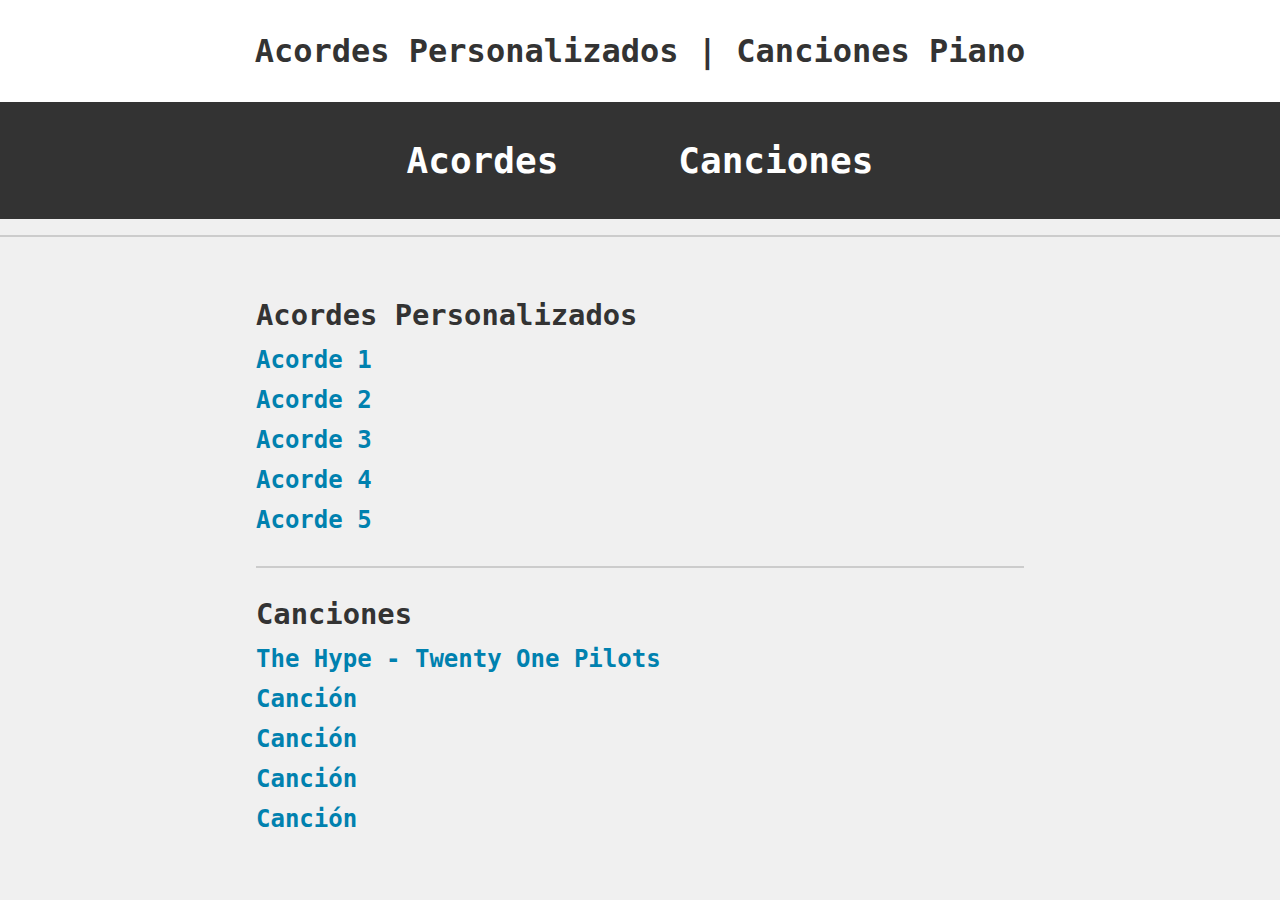
<file: index.html>
<!DOCTYPE html>
<html lang="es">
<head>
  <meta charset="UTF-8" />
  <title>Mis Acordes - Piano</title>
  <link rel="stylesheet" href="styles.css" />
</head>

<body>

    <header>
        <h1>Acordes Personalizados | Canciones Piano</h1>
    </header>

    <nav>
        <ul>
            <li><a href="#acordes">Acordes</a></li>
            <li><a href="#canciones">Canciones</a></li>
        </ul>
    </nav>
    
    <hr>

    <main>
        <section>
            <p id="acordes">Acordes Personalizados</p>
            <ul>
                <li><a href="acordes/acorde1.html">Acorde 1</a></li>
                <li><a href="acordes/acorde2.html">Acorde 2</a></li>
                <li><a href="acordes/acorde3.html">Acorde 3</a></li>
                <li><a href="acordes/acorde4.html">Acorde 4</a></li>
                <li><a href="acordes/acorde5.html">Acorde 5</a></li>
            </ul>
        </section>

        <hr>

        <section>
            <p id="canciones">Canciones</p>
            <ul>
                <li><a href="canciones/The_Hype.html">The Hype - Twenty One Pilots</a></li>
                <li><a href="canciones/.html">Canción</a></li>
                <li><a href="canciones/.html">Canción</a></li>
                <li><a href="canciones/.html">Canción</a></li>
                <li><a href="canciones/.html">Canción</a></li>
            </ul>
        </section>
    </main>

</body>
</html>
</file>
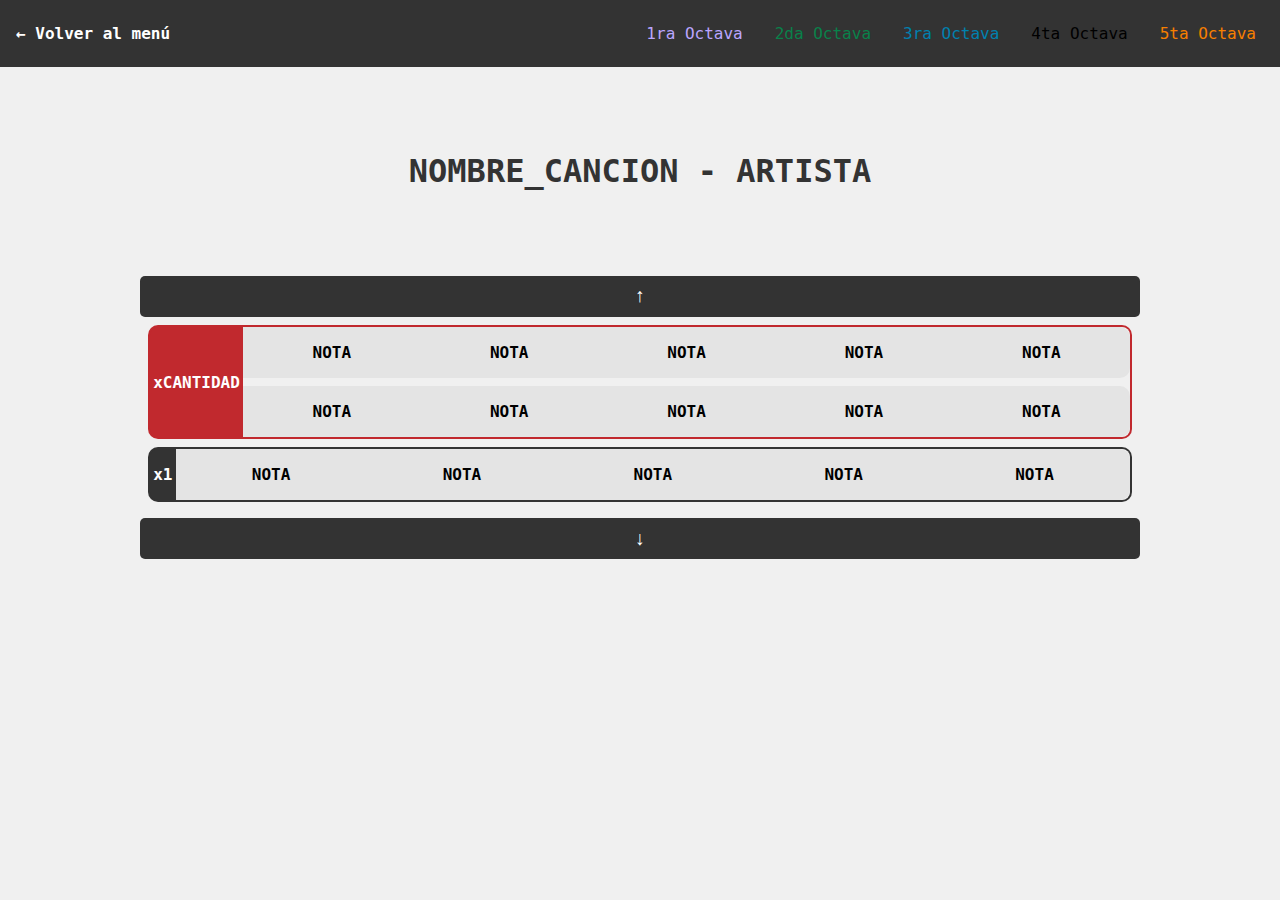
<file: canciones/default.html>
<!DOCTYPE html>
<html lang="es">

<head>
  <meta charset="UTF-8" />
  <meta name="viewport" content="width=device-width, initial-scale=1.0">
  <title>NOMBRE_CANCION</title>
  <link rel="stylesheet" href="canciones.css"/>
</head>

<body>

  <header>
    <nav>
      <a href="../index.html">← Volver al menú</a>
      <div class="header-octavas">
        <p class="oct1">1ra Octava</p>
        <p class="oct2">2da Octava</p>
        <p class="oct3">3ra Octava</p>
        <p class="oct4">4ta Octava</p>
        <p class="oct5">5ta Octava</p>
      </div>
    </nav>

    <h1>NOMBRE_CANCION - ARTISTA</h1>

  </header>

  <main>

    <input type="button" class="btn-subir" value="↑" onclick="window.scrollBy({ top: -100, behavior: 'smooth' })" />

    <div class="content-notas">

      <section class="repetir">
        <p class="repeticion">xCANTIDAD</p>
        <div class="contenedor-repeticion">

          <article>
            <p class="octX">NOTA</p>
            <p class="octX">NOTA</p>
            <p class="octX">NOTA</p>
            <p class="octX">NOTA</p>
            <p class="octX">NOTA</p>
          </article>

          <article>
            <p class="octX">NOTA</p>
            <p class="octX">NOTA</p>
            <p class="octX">NOTA</p>
            <p class="octX">NOTA</p>
            <p class="octX">NOTA</p>
          </article>

        </div>
      </section>

      <section class="sin-repetir">
        <p class="repeticion">x1</p>
        <div class="contenedor-sin-repeticion">
          <article>
            <p class="octX">NOTA</p>
            <p class="octX">NOTA</p>
            <p class="octX">NOTA</p>
            <p class="octX">NOTA</p>
            <p class="octX">NOTA</p>
          </article>
        </div>
      </section>

      

    </div>

    <input type="button" class="btn-bajar" value="↓" onclick="window.scrollBy({top: 100, behavior: 'smooth'})" />

  </main>
  
  <script src="canciones.js" defer></script>

</body>
</html>
</file>
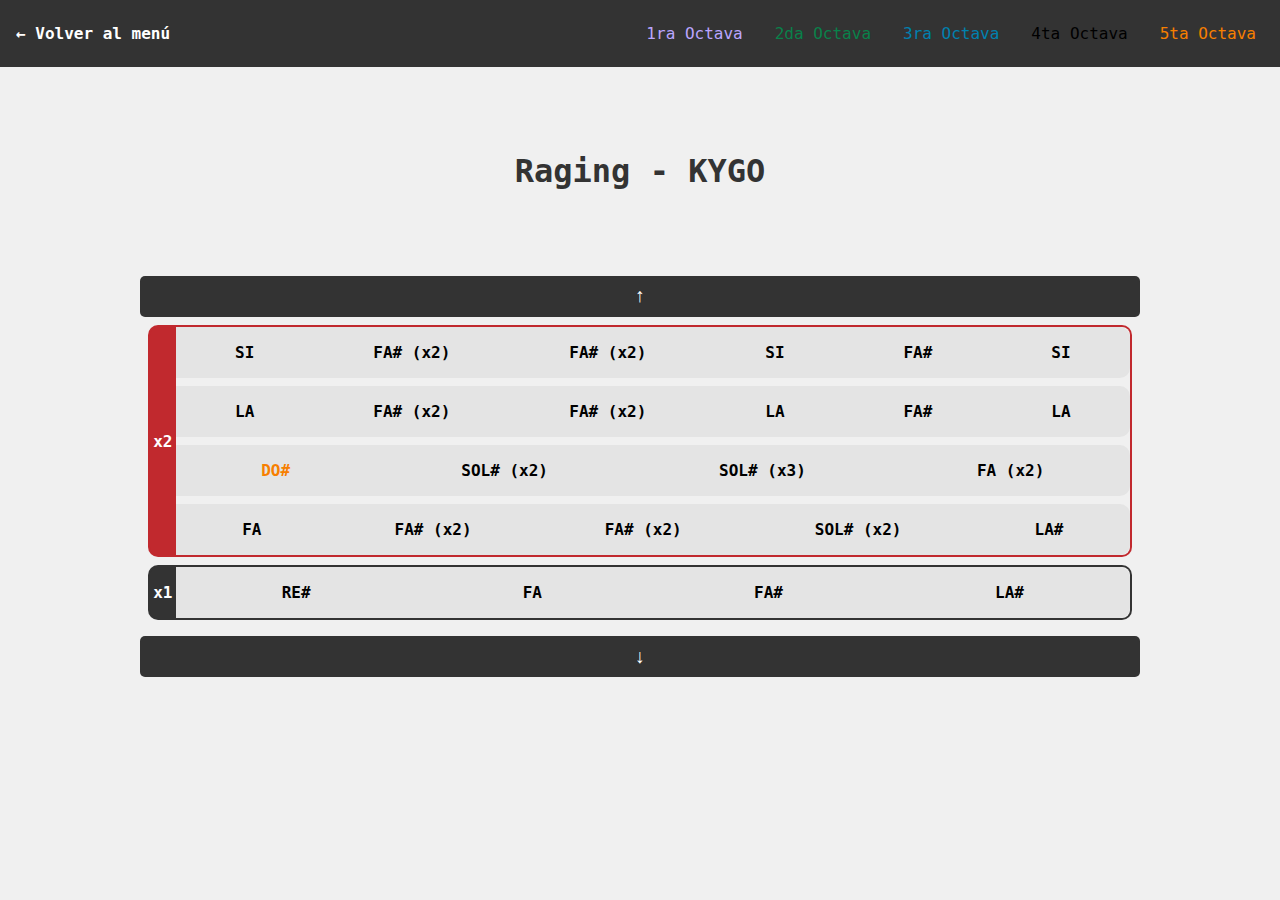
<file: canciones/Raging.html>
<!DOCTYPE html>
<html lang="es">

<head>
  <meta charset="UTF-8" />
  <meta name="viewport" content="width=device-width, initial-scale=1.0">
  <title>Raging Piano</title>
  <link rel="stylesheet" href="canciones.css"/>
</head>

<body>

  <header>
    <nav>
      <a href="../index.html">← Volver al menú</a>
      <div class="header-octavas">
        <p class="oct1">1ra Octava</p>
        <p class="oct2">2da Octava</p>
        <p class="oct3">3ra Octava</p>
        <p class="oct4">4ta Octava</p>
        <p class="oct5">5ta Octava</p>
      </div>
    </nav>

    <h1>Raging - KYGO</h1>

  </header>

  <main>

    <input type="button" class="btn-subir" value="↑" onclick="window.scrollBy({ top: -100, behavior: 'smooth' })" />

    <div class="content-notas">

      <section class="repetir">
        <p class="repeticion">x2</p>
        <div class="contenedor-repeticion">

          <article>
            <p class="oct4">SI</p>
            <p class="oct4">FA# (x2)</p>
            <p class="oct4">FA# (x2)</p>
            <p class="oct4">SI</p>
            <p class="oct4">FA#</p>
            <p class="oct4">SI</p>
          </article>

          <article>
            <p class="oct4">LA</p>
            <p class="oct4">FA# (x2)</p>
            <p class="oct4">FA# (x2)</p>
            <p class="oct4">LA</p>
            <p class="oct4">FA#</p>
            <p class="oct4">LA</p>
          </article>

          <article>
            <p class="oct5">DO#</p>
            <p class="oct4">SOL# (x2)</p>
            <p class="oct4">SOL# (x3)</p>
            <p class="oct4">FA (x2)</p>
          </article>

          <article>
            <p class="oct4">FA</p>
            <p class="oct4">FA# (x2)</p>
            <p class="oct4">FA# (x2)</p>
            <p class="oct4">SOL# (x2)</p>
            <p class="oct4">LA#</p>
          </article>

        </div>
      </section>

      <section class="sin-repetir">
        <p class="repeticion">x1</p>
        <div class="contenedor-sin-repeticion">
          <article>
            <p class="oct4">RE#</p>
            <p class="oct4">FA</p>
            <p class="oct4">FA#</p>
            <p class="oct4">LA#</p>
          </article>
        </div>
      </section>

      

    </div>

    <input type="button" class="btn-bajar" value="↓" onclick="window.scrollBy({top: 100, behavior: 'smooth'})" />

  </main>
  
  <script src="canciones.js" defer></script>

</body>
</html>
</file>
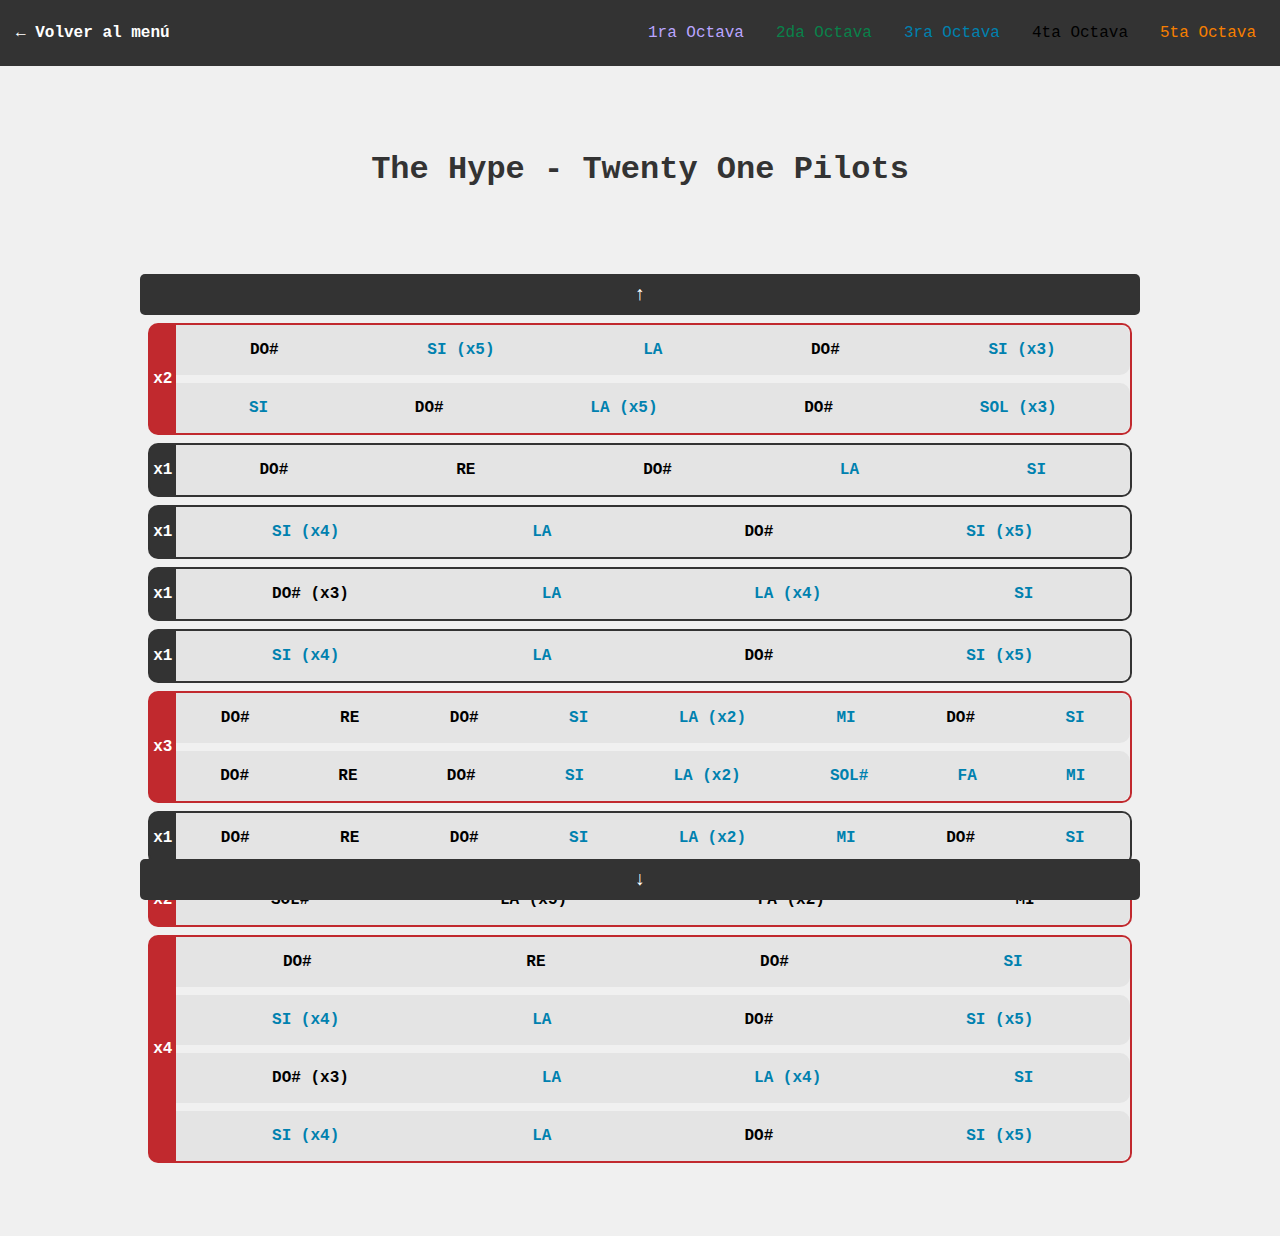
<file: canciones/The_Hype.html>
<!DOCTYPE html>
<html lang="es">
<head>
  <meta charset="UTF-8" />
  <meta name="viewport" content="width=device-width, initial-scale=1.0">
  <title>The Hype - Twenty One Pilots</title>
  <link rel="stylesheet" href="canciones.css"/>
</head>

<body>

  <header>
    <nav>
      <a href="../index.html">← Volver al menú</a>
      <div class="header-octavas">
        <p class="oct1">1ra Octava</p>
        <p class="oct2">2da Octava</p>
        <p class="oct3">3ra Octava</p>
        <p class="oct4">4ta Octava</p>
        <p class="oct5">5ta Octava</p>
      </div>
    </nav>

    <h1>The Hype - Twenty One Pilots</h1>

  </header>

  <main>

    <input type="button" class="btn-subir" value="↑" onclick="window.scrollBy({ top: -100, behavior: 'smooth' })" />

    <div class="content-notas">

      <section class="repetir">
        <p class="repeticion">x2</p>
        <div class="contenedor-repeticion">

          <article>
            <p class="oct4">DO#</p>
            <p class="oct3">SI (x5)</p>
            <p class="oct3">LA</p>
            <p class="oct4">DO#</p>
            <p class="oct3">SI (x3)</p>
          </article>

          <article>
            <p class="oct3">SI</p>
            <p class="oct4">DO#</p>
            <p class="oct3">LA (x5)</p>
            <p class="oct4">DO#</p>
            <p class="oct3">SOL (x3)</p>
          </article>

        </div>
      </section>

      <section class="sin-repetir">
        <p class="repeticion">x1</p>
        <div class="contenedor-sin-repeticion">
          <article>
            <p class="oct4">DO#</p>
            <p class="oct4">RE</p>
            <p class="oct4">DO#</p>
            <p class="oct3">LA</p>
            <p class="oct3">SI</p>
          </article>
        </div>
      </section>

      <section class="sin-repetir">
        <p class="repeticion">x1</p>
        <div class="contenedor-sin-repeticion">
          <article>
            <p class="oct3">SI (x4)</p>
            <p class="oct3">LA</p>
            <p class="oct4">DO#</p>
            <p class="oct3">SI (x5)</p>
          </article>
        </div>
      </section>
      
      <section class="sin-repetir">
        <p class="repeticion">x1</p>
        <div class="contenedor-sin-repeticion">
          <article>
            <p class="oct4">DO# (x3)</p>
            <p class="oct3">LA</p>
            <p class="oct3">LA (x4)</p>
            <p class="oct3">SI</p>
          </article>
        </div>
      </section>

      <section class="sin-repetir">
        <p class="repeticion">x1</p>
        <div class="contenedor-sin-repeticion">
          <article>
            <p class="oct3">SI (x4)</p>
            <p class="oct3">LA</p>
            <p class="oct4">DO#</p>
            <p class="oct3">SI (x5)</p>
          </article>
        </div>
      </section>
    
      <section class="repetir">
        <p class="repeticion">x3</p>
        <div class="contenedor-repeticion">

          <article>
            <p class="oct4">DO#</p>
            <p class="oct4">RE</p>
            <p class="oct4">DO#</p>
            <p class="oct3">SI</p>
            <p class="oct3">LA (x2)</p>
            <p class="oct3">MI</p>
            <p class="oct4">DO#</p>
            <p class="oct3">SI</p>
          </article>

          <article>
            <p class="oct4">DO#</p>
            <p class="oct4">RE</p>
            <p class="oct4">DO#</p>
            <p class="oct3">SI</p>
            <p class="oct3">LA (x2)</p>
            <p class="oct3">SOL#</p>
            <p class="oct3">FA</p>
            <p class="oct3">MI</p>
          </article>

        </div>
      </section>

      <section class="sin-repetir">
        <p class="repeticion">x1</p>
        <div class="contenedor-sin-repeticion">
          <article>
            <p class="oct4">DO#</p>
            <p class="oct4">RE</p>
            <p class="oct4">DO#</p>
            <p class="oct3">SI</p>
            <p class="oct3">LA (x2)</p>
            <p class="oct3">MI</p>
            <p class="oct4">DO#</p>
            <p class="oct3">SI</p>
          </article>
        </div>
      </section>

      <section class="repetir">
        <p class="repeticion">x2</p>
        <div class="contenedor-repeticion">

          <article>
            <p class="oct4">SOL#</p>
            <p class="oct4">LA (x5)</p>
            <p class="oct4">FA (x2)</p>
            <p class="oct4">MI</p>
          </article>

        </div>
      </section>

      <section class="repetir">
        <p class="repeticion">x4</p>
        <div class="contenedor-repeticion">

          <article>
            <p class="oct4">DO#</p>
            <p class="oct4">RE</p>
            <p class="oct4">DO#</p>
            <p class="oct3">SI</p>
          </article>

          <article>
            <p class="oct3">SI (x4)</p>
            <p class="oct3">LA</p>
            <p class="oct4">DO#</p>
            <p class="oct3">SI (x5)</p>
          </article>

          <article>
            <p class="oct4">DO# (x3)</p>
            <p class="oct3">LA</p>
            <p class="oct3">LA (x4)</p>
            <p class="oct3">SI</p>
          </article>

          <article>
            <p class="oct3">SI (x4)</p>
            <p class="oct3">LA</p>
            <p class="oct4">DO#</p>
            <p class="oct3">SI (x5)</p>
          </article>

        </div>
      </section>

    </div>

    <input type="button" class="btn-bajar" value="↓" onclick="window.scrollBy({top: 100, behavior: 'smooth'})" />

  </main>
  
  <script src="canciones.js" defer></script>

</body>
</html>
</file>
<file: styles.css>
/* Estilo base */
html {
    font-family: 'Roboto Mono', monospace;
    font-size: 16px;
    box-sizing: border-box;
    width: 100%;
    margin: 0 auto;
}

*, *::before, *::after {
    box-sizing: inherit;
}

body {
    margin: 0;
    background-color: #f0f0f0;
    color: #333;
}

header {
    text-align: center;
    padding: 2em 1em;
    background-color: #fff;
}

header h1 {
    font-size: 2em;
    margin: 0;
}

/* Navegación */
nav {
    background-color: #333;
    padding: 0.5em 1em;
}

nav ul {
    display: flex;
    flex-wrap: wrap;
    justify-content: center;
    list-style: none;
    padding: 0;
    margin: 0;
}

nav li {
    margin: 0.5em 1em;
    font-size: 1.5em;
}

nav a {
    text-decoration: none;
    color: white;
    font-weight: bold;
    padding: 0.5em 1em;
    display: inline-block;
    transition: all 0.3s ease;
    font-size: 1.5em;
}

nav a:hover {
    background-color: #555;
    border-radius: 5px;
}

/* Separadores */
hr {
    border: none;
    border-top: 2px solid #ccc;
    margin: 1em 0;
}

/* Contenido principal */
main {
    max-width: 800px;
    margin: 0 auto;
    padding: 1em;
}

main section {
    margin-bottom: 2em;
}

main p {
    font-weight: bold;
    font-size: 1.8em;
    margin-bottom: 0.5em;
}

/* Listas de enlaces */
main ul {
    list-style: none;
    padding-left: 0;
    margin: 0;
}

main li {
    margin-bottom: 0.5em;
    font-size: 1.5em;
}

main a {
    color: #0081AF;
    text-decoration: none;
    font-weight: bold;
    transition: color 0.3s;
}

main a:hover {
    color: #005a7a;
    text-decoration: underline;
}

/* Responsive */
@media (max-width: 768px) {
    nav ul {
        flex-direction: column;
        align-items: center;
    }

    nav li {
        margin: 0.3em 0;
    }

    main {
        padding: 1em 0.5em;
    }
}
</file>
<file: canciones/canciones.css>
html {
    font-family: 'Roboto Mono', monospace;
    /* background-color: black; */
    font-size: 16px;
    box-sizing: border-box;
    /* max-width: 1000px;
    margin: 0 auto; */
}

header h1{
    text-align: center;
    color: #333;
    padding: 2em 0;
}

body {
    margin: 0 auto;
    background-color: #f0f0f0;
}

main{
    max-width: 1000px;
    margin: 0 auto;
}
main p {
    font-weight: bold;
}

nav {
    padding: 0 1em;
    box-sizing: border-box;
    display: flex;
    justify-content: space-between;
    align-items: center;
    background-color: #333;
    width: 100%;
}
nav a {
    text-decoration: none;
    color: white;
    font-weight: bold;
    
}
nav a:hover{
    font-size: 1.3em;
    transition: .3s;
    text-decoration: underline;
}

.header-octavas {
    display: flex;
    justify-content: space-around;
    gap: 1em;
}

.content-notas {
    padding: .5em;
    overflow: auto;
}

section {
    justify-content: space-around;
}

.repetir {
    display: flex;
    padding-bottom: .5em;
}
.repeticion {
    border: 2px solid;
    border-top-left-radius: 10px;
    border-bottom-left-radius: 10px;
    border-right: none;
    color: white;
    font-weight: bold;
    align-content: center;
    padding: 0 .2em;
    margin: 0;
}
.repetir .repeticion{
    border-color: #C1292E;
    background-color: #C1292E;
}
.contenedor-repeticion {
    flex-grow: 1;
    display: flex;
    flex-direction: column;
    gap: .5em;
    border: solid 2px #C1292E;
    border-left: none;
    border-top-right-radius: 10px;
    border-bottom-right-radius: 10px;
}
.contenedor-repeticion article {
    border-top-left-radius: 0;
    border-bottom-left-radius: 0;
}

.sin-repetir {
    display: flex;
    padding-bottom: .5em;
}
.sin-repetir .repeticion{
    border-color: #333;
    background-color: #333;
}
.contenedor-sin-repeticion {
    flex-grow: 1;
    display: flex;
    flex-direction: column;
    border: solid 2px #333;
    border-left: none;
    border-top-right-radius: 10px;
    border-bottom-right-radius: 10px;
}
.contenedor-sin-repeticion article {
    border-top-left-radius: 0;
    border-bottom-left-radius: 0;
}

article {
    display: flex;
    justify-content: space-around;
    background-color: #e4e4e4;
    border-radius: 10px;
}
/* article p{
    border-right: solid 1px green;
} */
.header-octavas p {
    text-align: center;
    border-radius: 10px;
    padding: .5em ;
    transition: .3s;
 }
.oct1 {
    color: #BAA5FF;
}
.oct1:hover {
    background-color: #BAA5FF;
    color:white;
}
.oct2 {
    color: #09814A;
}
.oct2:hover {
    background-color: #09814A;
    color:white;
}
.oct3 {
    color: #0081AF;
}
.oct3:hover {
    background-color: #0081AF;
    color:white;
}
.oct4 {
    /* color: white; */
    color: black;
}
.oct4:hover {
    background-color: black;
    color:white;
}
.oct5 {
    color: #F77F00;
}
.oct5:hover {
    background-color: #F77F00;
    color:white;
}

input[type="button"] {
    font-size: 1.2em;
    position: sticky;
    width: 100%;
    background-color: #333;
    color: white;
    border: none;
    border-radius: 5px;
    cursor: pointer;
    z-index: 10;
    padding: .5em;
}

input[type="button"].btn-subir {
  top: 0;
}

input[type="button"].btn-bajar {
  position: sticky;
  bottom: 0;
}


@media (max-width: 768px) {

  nav {
    display: inline-block;
    padding: 1em;
  }

  .header-octavas {
    padding-top: 1em;
  }
   
}
</file>
